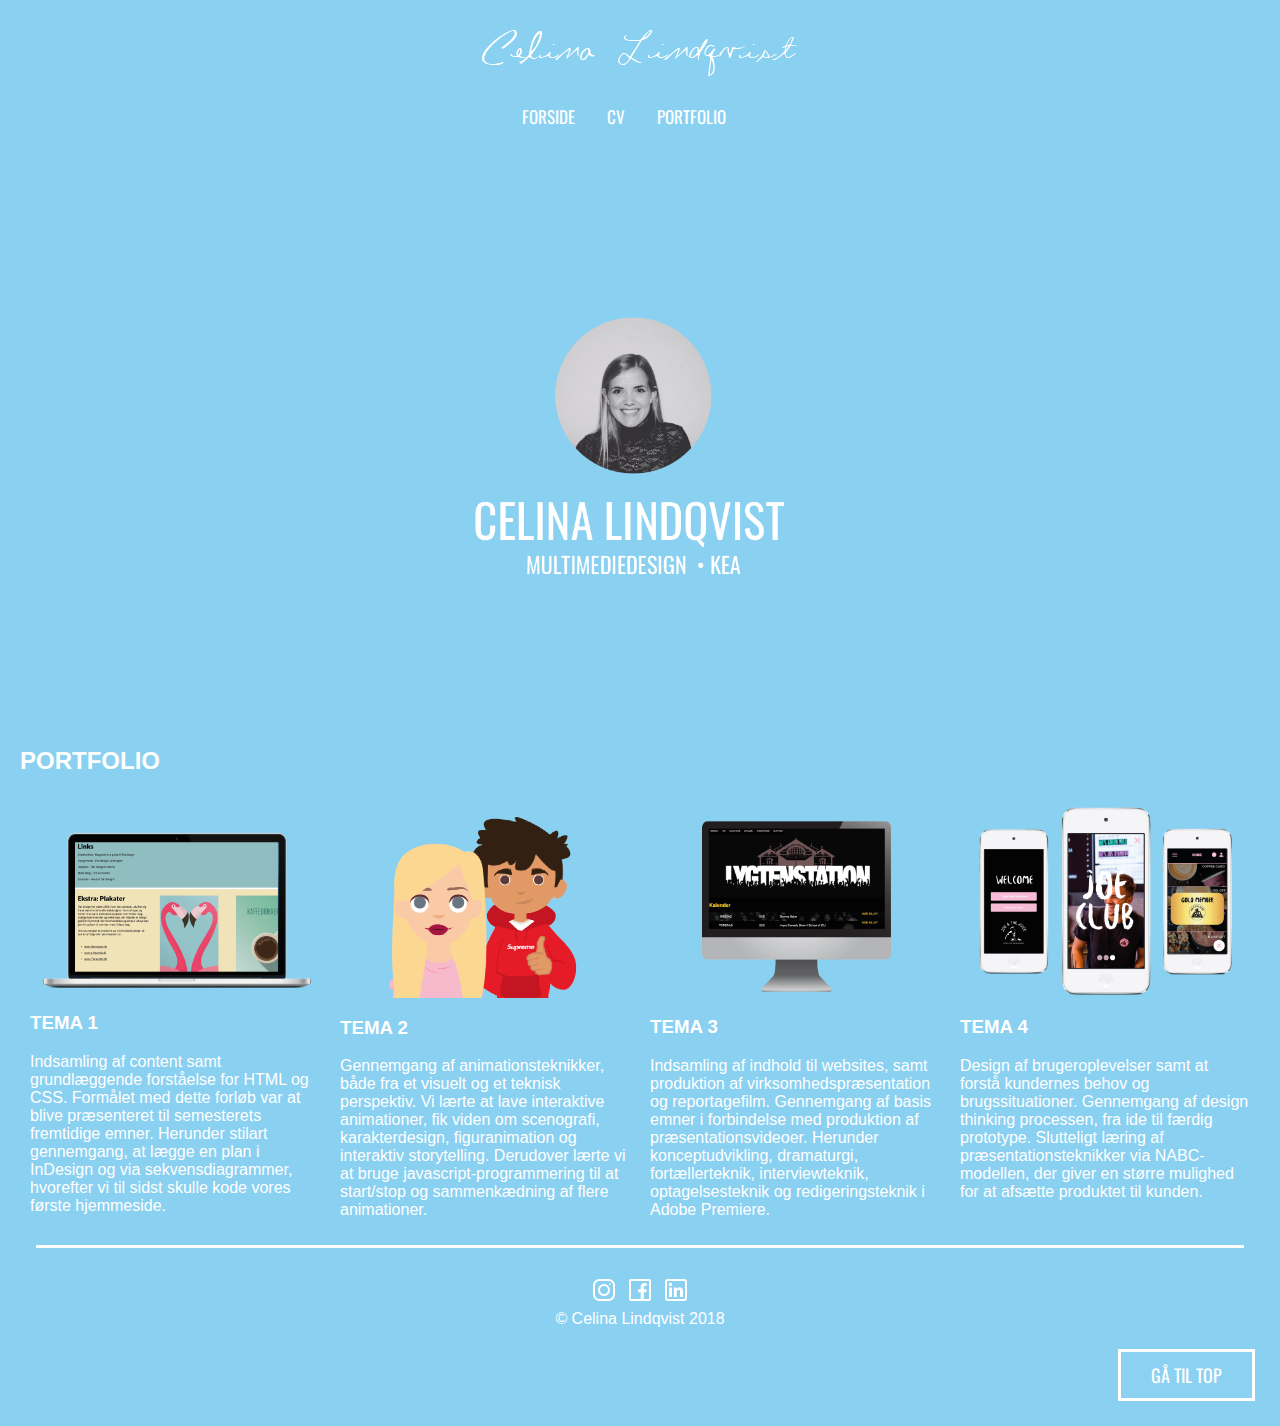
<file: index.html>
<!DOCTYPE html>
<html lang="da">

<head>
    <meta charset="utf-8">
    <meta name="viewport" content="width=device-width, initial-scale=1.0">
    <title>Portfolio</title>
    <link rel="stylesheet" href="style.css">
    <link href="https://fonts.googleapis.com/css?family=Oswald|Roboto" rel="stylesheet">
    <link rel="shortcut icon" href="/favicon.ico" type="image/x-icon">
    <link rel="icon" href="/favicon.ico" type="image/x-icon">

</head>


<body>
    <header>
        <section id="top"><img src="images/logo.png" alt="logo"></section>


        <div class="menubutton">
            <div class="bar bar1"></div>
            <div class="bar bar2"></div>
            <div class="bar bar3"></div>
        </div>
        <nav class="hidden">

            <ul>
                <li><a href="index.html">Forside</a></li>
                <li><a href="cv.html">CV</a></li>
                <li class="dropdown"><a href="#">Portfolio</a>
                    <ul class="dropdown-content">
                        <li><a href="tema1.html">HTML</a></li>
                        <li><a href="tema2.html">Animation</a></li>
                        <li><a href="tema3.html">Basic Content</a></li>
                        <li><a href="tema4.html">UX </a></li>
                    </ul>
                </li>
            </ul>
        </nav>
    </header>

    <br>

    <section id="splash">

        <div class="content">
            <img alt="link" src="images/splashfinal1.png">
        </div>
    </section>

    <h2>PORTFOLIO</h2>
    <div class="row">
        <div class="column">
            <div class="content">
                <div class="container"><a href="tema1.html">
                    <img alt="link" src="images/ban4.png" class="image" ><div class="overlay">
            <div class="text">HTML</div>
        </div></a></div>
                <h3>TEMA 1</h3>
                <p>Indsamling af content samt grundlæggende forståelse for HTML og CSS. Formålet med dette forløb var at blive præsenteret til semesterets fremtidige emner. Herunder stilart gennemgang, at lægge en plan i InDesign og via sekvensdiagrammer, hvorefter vi til sidst skulle kode vores første hjemmeside. </p>
            </div>
        </div>
        <div class="column">
            <div class="content">
                <div class="container"><a href="tema2.html">
                    <img alt="link" src="images/idbanner.png" class="image" ><div class="overlay">
            <div class="text">ANIMATION</div>
        </div></a></div>
                <h3>TEMA 2</h3>
                <p>Gennemgang af animationsteknikker, både fra et visuelt og et teknisk perspektiv. Vi lærte at lave interaktive animationer, fik viden om scenografi, karakterdesign, figuranimation og interaktiv storytelling. Derudover lærte vi at bruge javascript-programmering til at start/stop og sammenkædning af flere animationer.</p>
            </div>
        </div>
        <div class="column">
            <div class="content">
                <div class="container"><a href="tema3.html">
                    <img alt="link" src="images/lygten%20kopi%202.png" class="image" ><div class="overlay">
            <div class="text">BASIC CONTENT</div>
        </div></a></div>
                <h3>TEMA 3</h3>
                <p>Indsamling af indhold til websites, samt produktion af virksomhedspræsentation og reportagefilm. Gennemgang af basis emner i forbindelse med produktion af præsentationsvideoer. Herunder konceptudvikling, dramaturgi, fortællerteknik, interviewteknik, optagelsesteknik og redigeringsteknik i Adobe Premiere.</p>
            </div>
        </div>
        <div class="column">
            <div class="content">
                <div class="container"><a href="tema4.html">
                    <img alt="link" src="images/m%C3%A5ske2.png" class="image" ><div class="overlay">
            <div class="text">UX</div>
        </div></a></div>
                <h3>TEMA 4</h3>
                <p>Design af brugeroplevelser samt at forstå kundernes behov og brugssituationer. Gennemgang af design thinking processen, fra ide til færdig prototype. Slutteligt læring af præsentationsteknikker via NABC-modellen, der giver en større mulighed for at afsætte produktet til kunden. </p>
            </div>
        </div>
    </div>


    <footer>
        <br />
        <hr /><br /> <a href="https://www.instagram.com/celinalindqvist/">
<img alt="link" src="images/insta.png"></a> <a href="https://www.facebook.com/celina.lindqvist">
<img alt="link" src="images/nyface.png"></a><a href="https://www.linkedin.com/in/celina-lindqvist-52a777138/">
<img alt="link" src="images/linnk.png"></a>
        <br>© Celina Lindqvist 2018

    </footer>
    <section id="knappen">
        <a href="#top" class="button1">GÅ TIL TOP</a>


    </section>
    <script src="https://code.jquery.com/jquery-3.3.1.js"></script>
    <script src="js.js"></script>
</body>

</html>
</file>
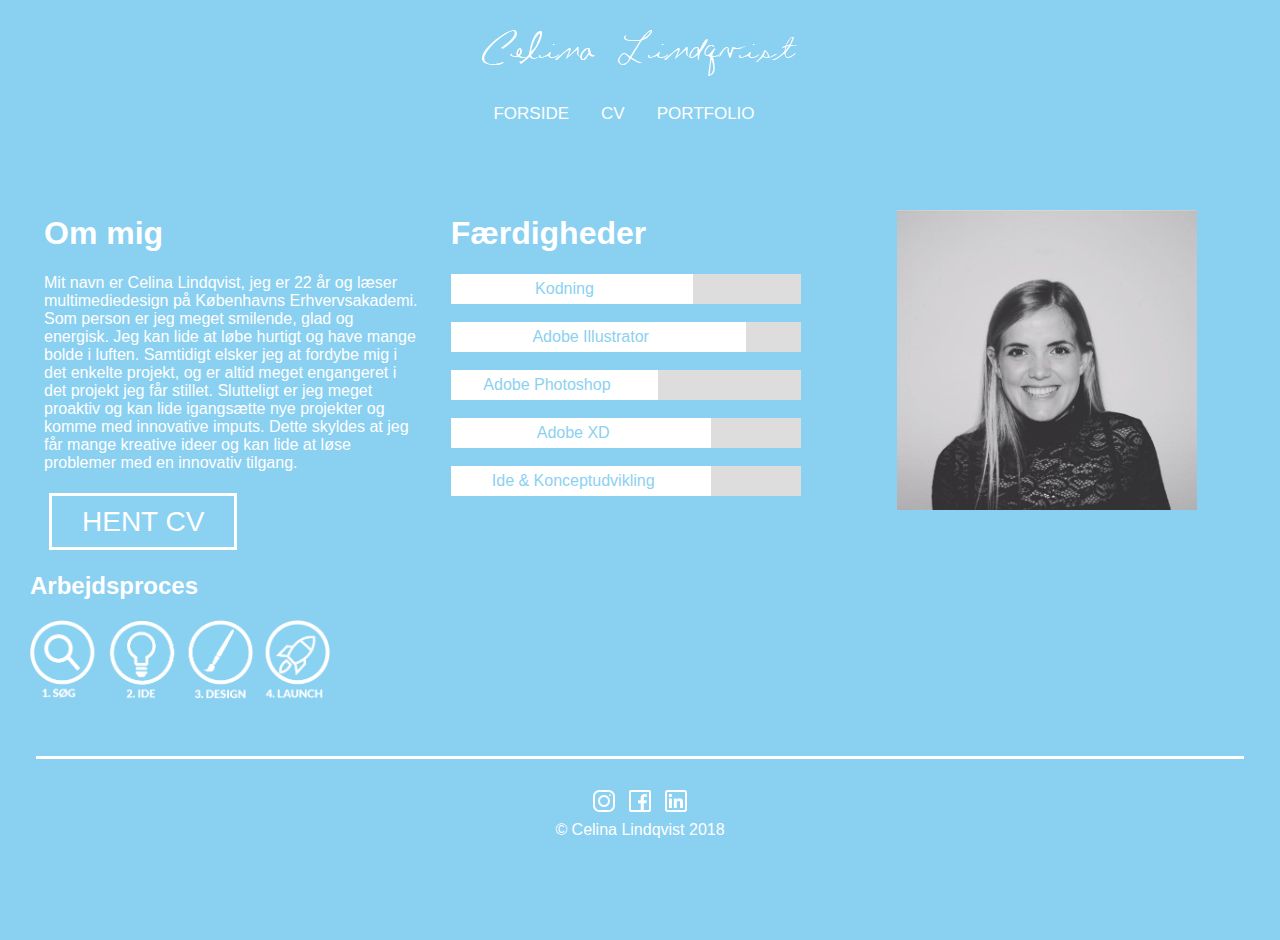
<file: cv.html>
<!DOCTYPE html>
<html lang="da">

<head>
    <meta charset="utf-8">
    <meta name="viewport" content="width=device-width, initial-scale=1.0">
    <title>Portfolio</title>
    <link rel="stylesheet" href="style.css">
    <link href="https://fonts.googleapis.com/css?family=Roboto|Ubuntu" rel="stylesheet">
</head>


<body>
    <header>
        <section id="top"><img src="images/logo.png" alt="logo"></section>


        <div class="menubutton">
            <div class="bar bar1"></div>
            <div class="bar bar2"></div>
            <div class="bar bar3"></div>
        </div>
        <nav class="hidden">

            <ul>
                <li><a href="index.html">Forside</a></li>
                <li><a href="cv.html">CV</a></li>
                <li class="dropdown"><a href="#">Portfolio</a>
                    <ul class="dropdown-content">
                        <li><a href="tema1.html">HTML</a></li>
                        <li><a href="tema2.html">Animation</a></li>
                        <li><a href="tema3.html">Basic Content</a></li>
                        <li><a href="tema4.html">UX </a></li>
                    </ul>
                </li>
            </ul>
        </nav>
    </header>

    <BR>
    <section id="om">
        <div class="sectionwrapper">
            <div class="column">
                <h1>Om mig </h1>
                <p>Mit navn er Celina Lindqvist, jeg er 22 år og læser multimediedesign på Københavns Erhvervsakademi. Som person er jeg meget smilende, glad og energisk. Jeg kan lide at løbe hurtigt og have mange bolde i luften. Samtidigt elsker jeg at fordybe mig i det enkelte projekt, og er altid meget engangeret i det projekt jeg får stillet. Slutteligt er jeg meget proaktiv og kan lide igangsætte nye projekter og komme med innovative imputs. Dette skyldes at jeg får mange kreative ideer og kan lide at løse problemer med en innovativ tilgang. </p>

                <br>


                <a href="images/CV.pdf" class="button">HENT CV</a>

            </div>
            <div class="column">
                <h1>Færdigheder</h1>

                <div class="containerskills">
                    <div class="skills kode">Kodning</div>
                </div>

                <br>

                <div class="containerskills">
                    <div class="skills illu">Adobe Illustrator</div>
                </div>

                <br>

                <div class="containerskills">
                    <div class="skills photo">Adobe Photoshop</div>
                </div>

                <br>

                <div class="containerskills">
                    <div class="skills xd">Adobe XD</div>
                </div>

                <br>

                <div class="containerskills">
                    <div class="skills ide">Ide & Konceptudvikling</div>
                </div>
            </div>


            <!-- Billede over færdigheder               <img src="images/kom.png" width="420" alt="graf">-->


            <div class="column">
                <figure><img src="images/mig.jpg" alt="mig "> <br>
                </figure>
            </div>


        </div>


        <h2>Arbejdsproces</h2>
        <img src="images/procesdone.png" alt="proces">
    </section>

    <footer>
        <br />
        <hr /><br /> <a href="https://www.instagram.com/celinalindqvist/">
<img alt="link" src="images/insta.png"></a> <a href="https://www.facebook.com/celina.lindqvist">
<img alt="link" src="images/nyface.png"></a><a href="https://www.linkedin.com/in/celina-lindqvist-52a777138/">
<img alt="link" src="images/linnk.png"></a>
        <br>© Celina Lindqvist 2018
        <script src="https://code.jquery.com/jquery-3.3.1.js"></script>
        <script src="js.js"></script>

    </footer>
</body>

</html>
</file>
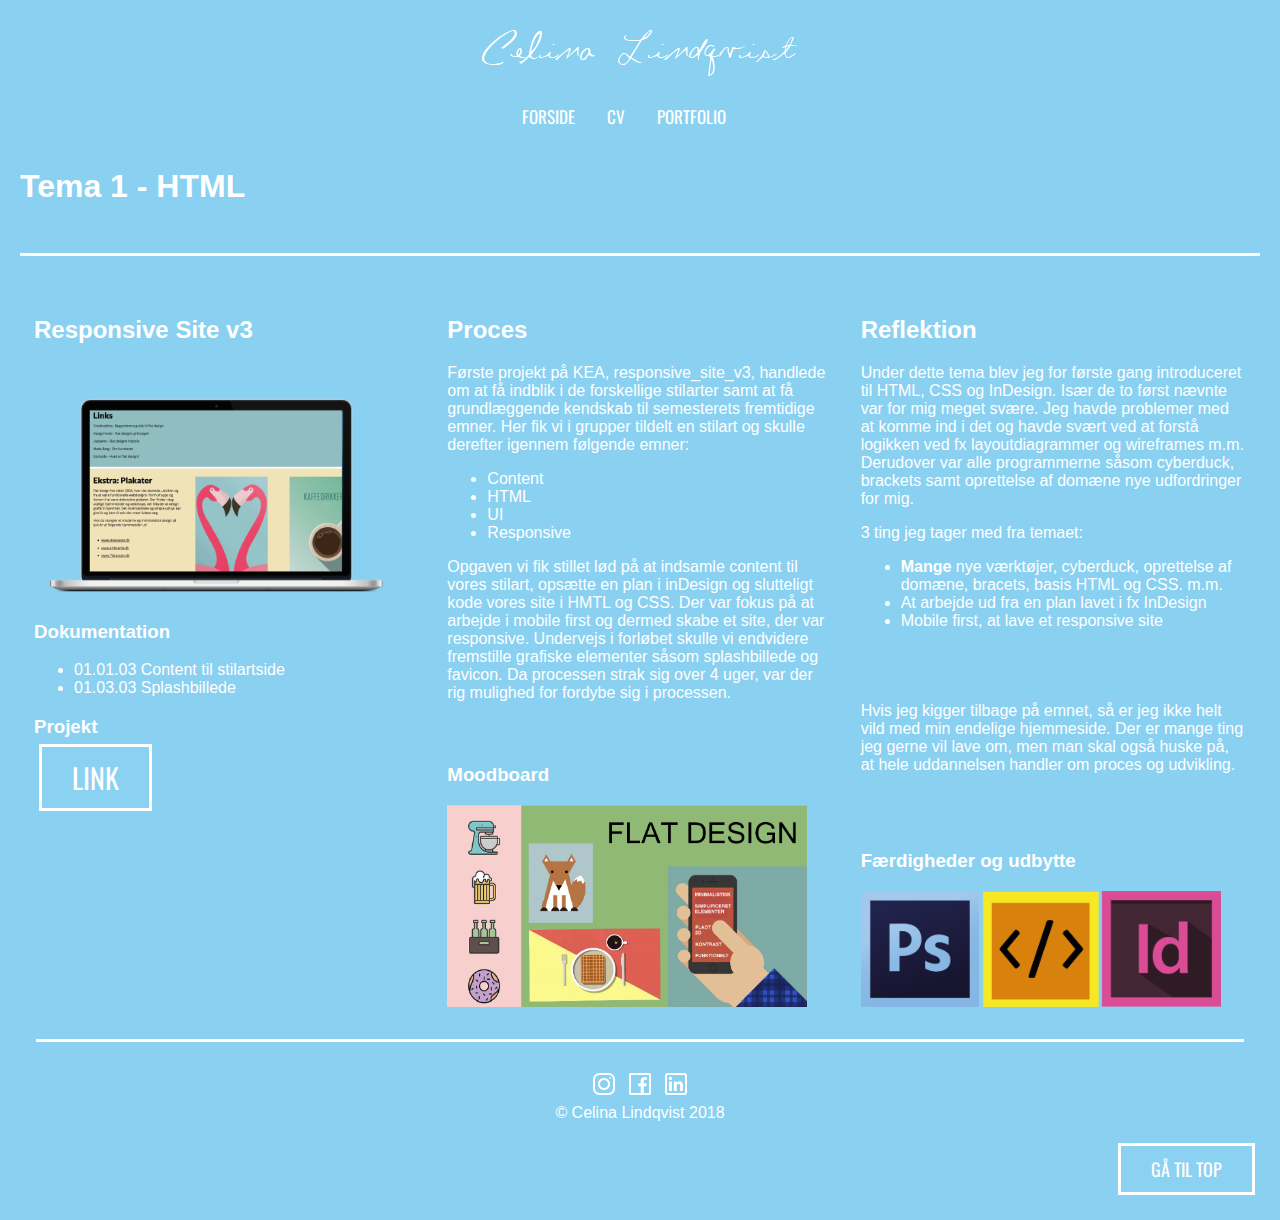
<file: tema1.html>
<!DOCTYPE html>
<html lang="da">

<head>
    <meta charset="utf-8">
    <meta name="viewport" content="width=device-width, initial-scale=1.0">
    <title>Portfolio</title>
    <link rel="stylesheet" href="style.css">
    <link href="https://fonts.googleapis.com/css?family=Oswald|Roboto" rel="stylesheet">
    <link rel="shortcut icon" href="/favicon.ico" type="image/x-icon">
    <link rel="icon" href="/favicon.ico" type="image/x-icon">
</head>


<body>
    <header>
        <section id="top"><img src="images/logo.png" alt="logo"></section>


        <div class="menubutton">
            <div class="bar bar1"></div>
            <div class="bar bar2"></div>
            <div class="bar bar3"></div>
        </div>
        <nav class="hidden">

            <ul>
                <li><a href="index.html">Forside</a></li>
                <li><a href="cv.html">CV</a></li>
                <li class="dropdown"><a href="#">Portfolio</a>
                    <ul class="dropdown-content">
                        <li><a href="tema1.html">HTML</a></li>
                        <li><a href="tema2.html">Animation</a></li>
                        <li><a href="tema3.html">Basic Content</a></li>
                        <li><a href="tema4.html">UX </a></li>
                    </ul>
                </li>
            </ul>
        </nav>
    </header>


    <section id="eksempler">
        <h1>Tema 1 - HTML</h1>
        <br />
        <hr /><br />

        <div class="sectionwrapper">
            <div class="column">
                <div class="column_content">

                    <div class="top">
                        <h2> Responsive Site v3</h2>
                        <img src="images/ban4.png" alt="computer med billede">


                        <h3>Dokumentation</h3>
                        <ul>
                            <li><a href="images/contentstilart_Celinalindqvist%202.pdf">01.01.03 Content til stilartside</a></li>
                            <li><a href="images/celina_splashbillede%202.pdf">01.03.03 Splashbillede</a></li>

                        </ul>

                        <h3>Projekt</h3>

                        <a href="http://celinalindqvist.dk/kea/01-web/04-responsive/01_04_04_responsive_v3/" class="button">LINK</a>


                    </div>

                </div>
            </div>
            <div class="column">
                <div class="column_content">
                    <div class="top">

                        <h2> Proces </h2>
                        <p>Første projekt på KEA, responsive_site_v3, handlede om at få indblik i de forskellige stilarter samt at få grundlæggende kendskab til semesterets fremtidige emner. Her fik vi i grupper tildelt en stilart og skulle derefter igennem følgende emner: </p>

                        <ul>
                            <li>Content</li>
                            <li>HTML</li>
                            <li>UI</li>
                            <li>Responsive</li>
                        </ul>

                        <p>Opgaven vi fik stillet lød på at indsamle content til vores stilart, opsætte en plan i inDesign og slutteligt kode vores site i HMTL og CSS. Der var fokus på at arbejde i mobile first og dermed skabe et site, der var responsive. Undervejs i forløbet skulle vi endvidere fremstille grafiske elementer såsom splashbillede og favicon. Da processen strak sig over 4 uger, var der rig mulighed for fordybe sig i processen.</p>


                    </div>

                    <div class="bottom">
                        <h3>Moodboard</h3>
                        <img src="images/moodboard1.png" alt="moodboard">

                    </div>
                </div>
            </div>



            <div class="column">
                <div class="column_content">
                    <div class="top">

                        <h2> Reflektion</h2>

                        <p> Under dette tema blev jeg for første gang introduceret til HTML, CSS og InDesign. Især de to først nævnte var for mig meget svære. Jeg havde problemer med at komme ind i det og havde svært ved at forstå logikken ved fx layoutdiagrammer og wireframes m.m. Derudover var alle programmerne såsom cyberduck, brackets samt oprettelse af domæne nye udfordringer for mig. </p>

                        <p>3 ting jeg tager med fra temaet:</p>
                        <ul>
                            <li><b>Mange</b> nye værktøjer, cyberduck, oprettelse af domæne, bracets, basis HTML og CSS. m.m.</li>
                            <li>At arbejde ud fra en plan lavet i fx InDesign</li>
                            <li>Mobile first, at lave et responsive site</li>
                        </ul>
                    </div>

                    <p>Hvis jeg kigger tilbage på emnet, så er jeg ikke helt vild med min endelige hjemmeside. Der er mange ting jeg gerne vil lave om, men man skal også huske på, at hele uddannelsen handler om proces og udvikling.</p>

                    <div class="bottom">
                        <h3>Færdigheder og udbytte</h3>
                        <img src="images/tema1f%C3%A6rdighed.png" alt="færdigheder">


                    </div>
                </div>
            </div>
        </div>

    </section>


    <footer>
        <br />
        <hr /><br /> <a href="https://www.instagram.com/celinalindqvist/">
<img alt="link" src="images/insta.png"></a> <a href="https://www.facebook.com/celina.lindqvist">
<img alt="link" src="images/nyface.png"></a><a href="https://www.linkedin.com/in/celina-lindqvist-52a777138/">
<img alt="link" src="images/linnk.png"></a>
        <br>© Celina Lindqvist 2018

    </footer>
    <section id="knappen">
        <a href="#top" class="button1">GÅ TIL TOP</a>


    </section>
    <script src="https://code.jquery.com/jquery-3.3.1.js"></script>
    <script src="js.js"></script>
</body>

</html>
</file>
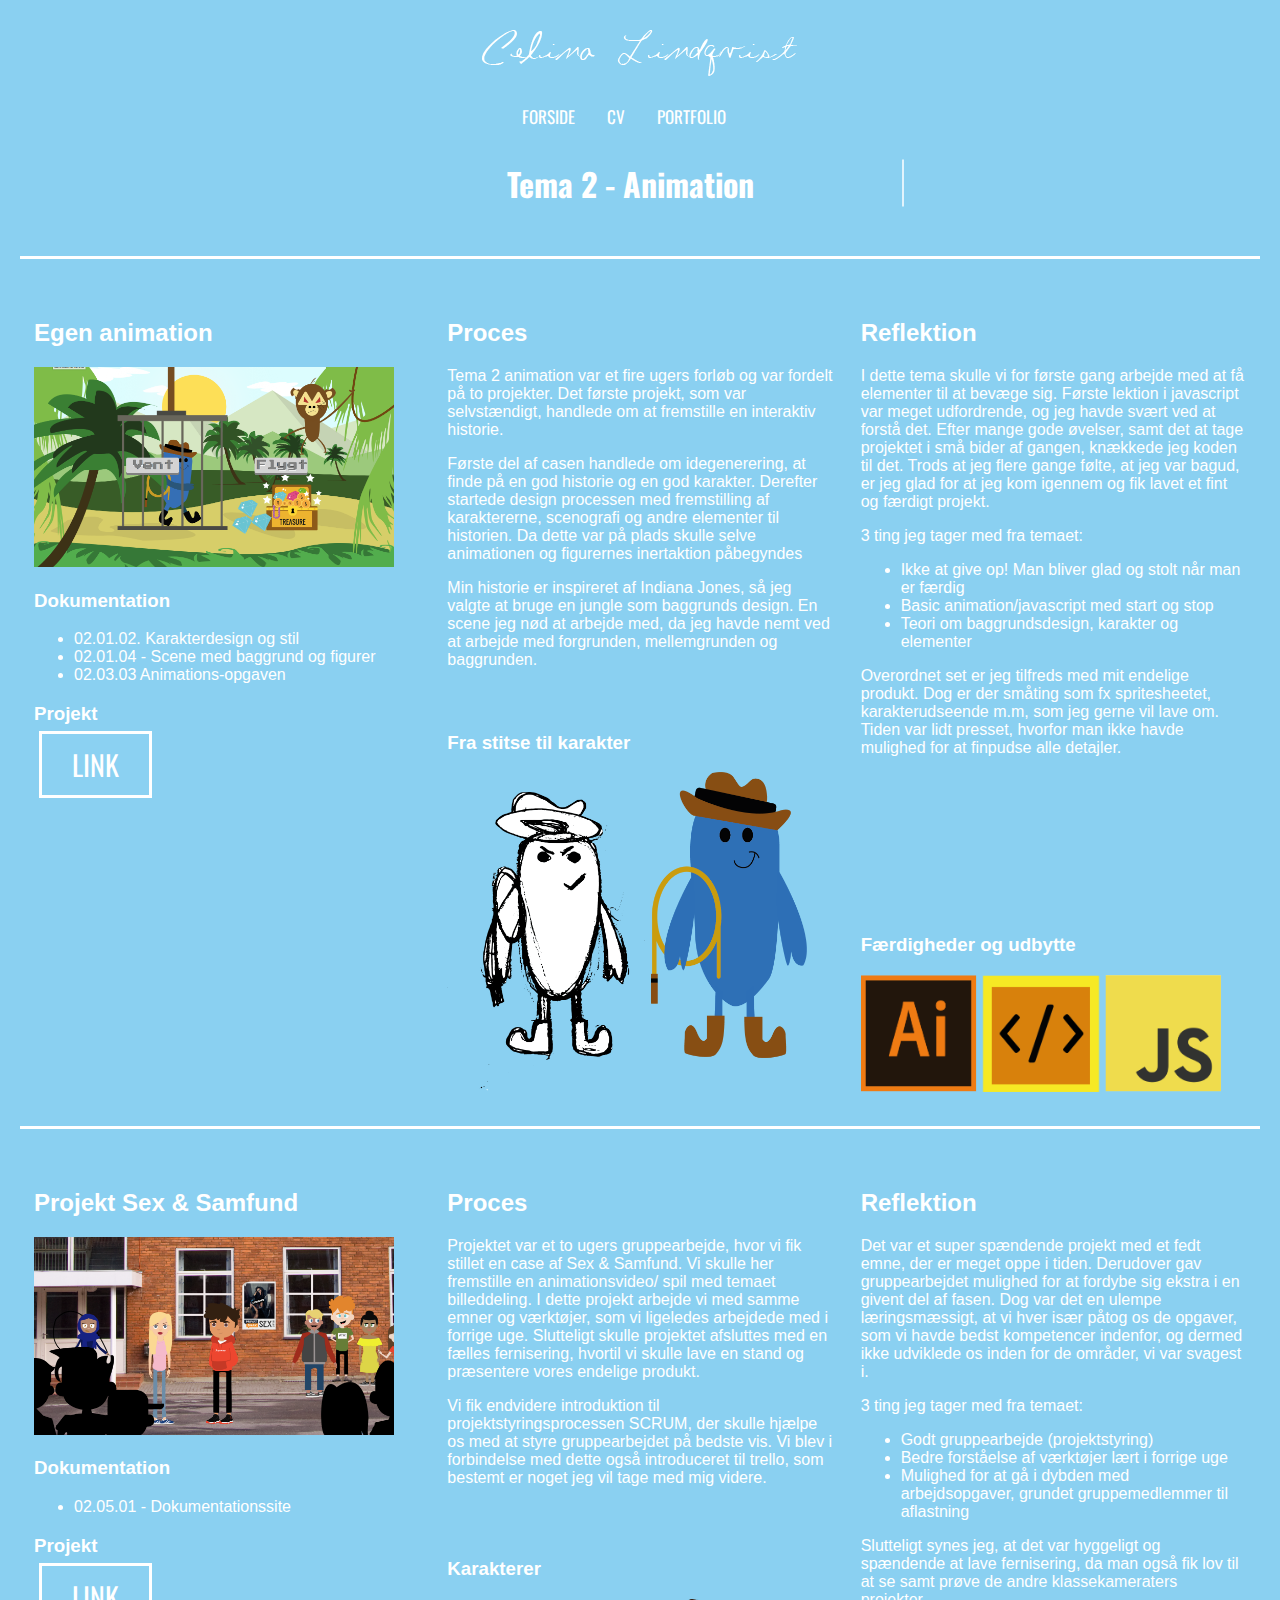
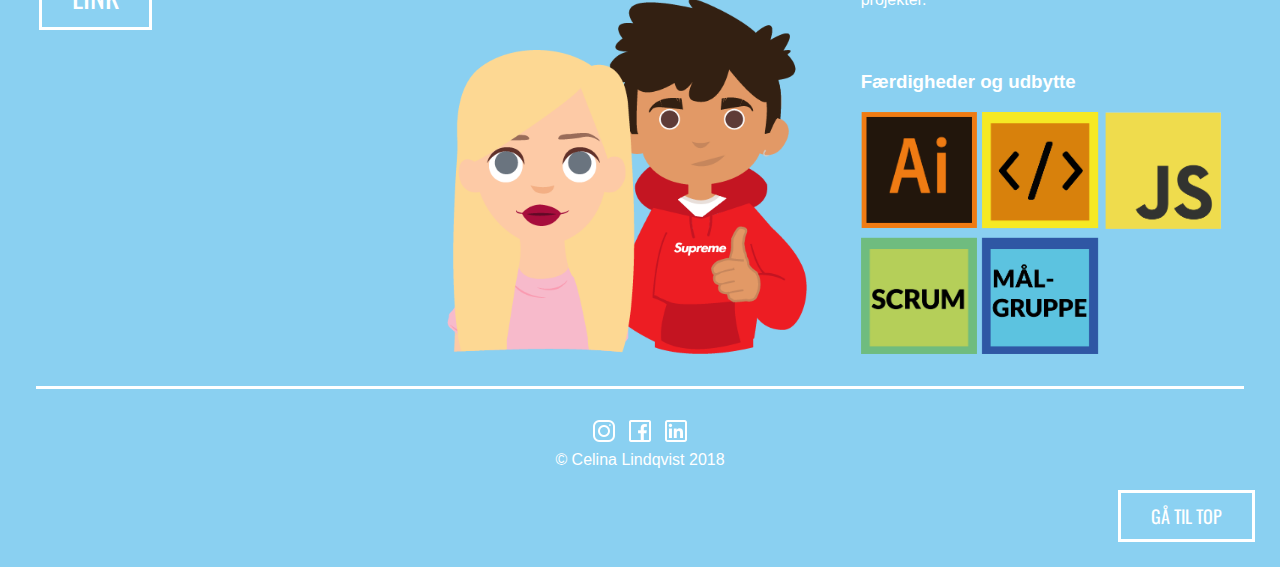
<file: tema2.html>
<!DOCTYPE html>
<html lang="da">

<head>
    <meta charset="utf-8">
    <meta name="viewport" content="width=device-width, initial-scale=1.0">
    <title>Portfolio</title>
    <link rel="stylesheet" href="style.css">
    <link href="https://fonts.googleapis.com/css?family=Oswald|Roboto" rel="stylesheet">
    <link rel="shortcut icon" href="/favicon.ico" type="image/x-icon">
    <link rel="icon" href="/favicon.ico" type="image/x-icon">
</head>


<body>
    <header>
        <section id="top"><img src="images/logo.png" alt="logo"></section>


        <div class="menubutton">
            <div class="bar bar1"></div>
            <div class="bar bar2"></div>
            <div class="bar bar3"></div>
        </div>
        <nav class="hidden">

            <ul>
                <li><a href="index.html">Forside</a></li>
                <li><a href="cv.html">CV</a></li>
                <li class="dropdown"><a href="#">Portfolio</a>
                    <ul class="dropdown-content">
                        <li><a href="tema1.html">HTML</a></li>
                        <li><a href="tema2.html">Animation</a></li>
                        <li><a href="tema3.html">Basic Content</a></li>
                        <li><a href="tema4.html">UX </a></li>
                    </ul>
                </li>
            </ul>
        </nav>
    </header>

    <BR>
    <BR>

    <section id="eksempler">
        <h1 class="line anim-typewriter">Tema 2 - Animation</h1>
        <br />
        <hr /><br />
        <div class="sectionwrapper">
            <div class="column">
                <div class="column_content">

                    <div class="top">
                        <h2>Egen animation</h2>


                        <img src="images/ani.png" alt="stort billede">


                        <h3>Dokumentation</h3>
                        <ul>
                            <li><a href="images/02.01.02_Karakterdesign_celina%202.pdf">02.01.02. Karakterdesign og stil</a></li>
                            <li><a href="http://celinalindqvist.dk/kea/02-animation/02_01_04linktilscene/index.html">02.01.04 - Scene med baggrund og figurer</a></li>
                            <li><a href="images/02_03_03_Animation_Celinarettet.pdf">02.03.03 Animations-opgaven</a></li>
                        </ul>

                        <h3>Projekt</h3>
                        <a href="http://celinalindqvist.dk/kea/02-animation/projekt/" class="button">LINK</a>


                    </div>

                </div>
            </div>
            <div class="column">
                <div class="column_content">
                    <div class="top">

                        <h2> Proces </h2>
                        <p>Tema 2 animation var et fire ugers forløb og var fordelt på to projekter. Det første projekt, som var selvstændigt, handlede om at fremstille en interaktiv historie. </p>

                        <p>Første del af casen handlede om idegenerering, at finde på en god historie og en god karakter. Derefter startede design processen med fremstilling af karaktererne, scenografi og andre elementer til historien. Da dette var på plads skulle selve animationen og figurernes inertaktion påbegyndes </p>

                        <p>Min historie er inspireret af Indiana Jones, så jeg valgte at bruge en jungle som baggrunds design. En scene jeg nød at arbejde med, da jeg havde nemt ved at arbejde med forgrunden, mellemgrunden og baggrunden. </p>


                    </div>

                    <div class="bottom">
                        <h3>Fra stitse til karakter</h3>
                        <img src="images/hehehe.png" alt="sprite">




                    </div>
                </div>
            </div>



            <div class="column">
                <div class="column_content">
                    <div class="top">

                        <h2> Reflektion</h2>

                        <p> I dette tema skulle vi for første gang arbejde med at få elementer til at bevæge sig. Første lektion i javascript var meget udfordrende, og jeg havde svært ved at forstå det. Efter mange gode øvelser, samt det at tage projektet i små bider af gangen, knækkede jeg koden til det. Trods at jeg flere gange følte, at jeg var bagud, er jeg glad for at jeg kom igennem og fik lavet et fint og færdigt projekt. </p>

                        <p>3 ting jeg tager med fra temaet:</p>
                        <ul>
                            <li>Ikke at give op! Man bliver glad og stolt når man er færdig</li>
                            <li>Basic animation/javascript med start og stop</li>
                            <li>Teori om baggrundsdesign, karakter og elementer</li>
                        </ul>

                        <p>Overordnet set er jeg tilfreds med mit endelige produkt. Dog er der småting som fx spritesheetet, karakterudseende m.m, som jeg gerne vil lave om. Tiden var lidt presset, hvorfor man ikke havde mulighed for at finpudse alle detajler. </p>
                    </div>

                    <div class="bottom">
                        <h3>Færdigheder og udbytte</h3>
                        <img src="images/f%C3%A6rdighed2.png" alt="færdigheder">


                    </div>
                </div>
            </div>
        </div>

    </section>

    <br>

    <br />
    <hr /><br />

    <section id="eksempler_2">
        <div class="sectionwrapper">
            <div class="column">
                <div class="column_content">

                    <div class="top">
                        <h2>Projekt Sex & Samfund</h2>


                        <img src="images/isad.png" alt="stort billede">


                        <h3>Dokumentation</h3>
                        <ul>
                            <li><a href="http://shawnamercano.dk/kea/02-animation/02_05_01_Gruppe-4_dokumentationssite/index.html">02.05.01 - Dokumentationssite
 </a></li>

                        </ul>



                        <h3>Projekt</h3>
                        <a href="http://shawnamercano.dk/kea/02-animation/animation_projekt_final/index.html" class="button">LINK</a>


                    </div>

                </div>
            </div>
            <div class="column">
                <div class="column_content">
                    <div class="top">

                        <h2> Proces </h2>
                        <p>Projektet var et to ugers gruppearbejde, hvor vi fik stillet en case af Sex & Samfund. Vi skulle her fremstille en animationsvideo/ spil med temaet billeddeling. I dette projekt arbejde vi med samme emner og værktøjer, som vi ligeledes arbejdede med i forrige uge. Slutteligt skulle projektet afsluttes med en fælles fernisering, hvortil vi skulle lave en stand og præsentere vores endelige produkt. </p>

                        <p>Vi fik endvidere introduktion til projektstyringsprocessen SCRUM, der skulle hjælpe os med at styre gruppearbejdet på bedste vis. Vi blev i forbindelse med dette også introduceret til trello, som bestemt er noget jeg vil tage med mig videre.</p>




                    </div>

                    <div class="bottom">
                        <h3>Karakterer</h3>
                        <img src="images/mennesker.png" alt="mennesker">
                    </div>
                </div>
            </div>



            <div class="column">
                <div class="column_content">
                    <div class="top">

                        <h2> Reflektion</h2>

                        <p> Det var et super spændende projekt med et fedt emne, der er meget oppe i tiden. Derudover gav gruppearbejdet mulighed for at fordybe sig ekstra i en givent del af fasen. Dog var det en ulempe læringsmæssigt, at vi hver især påtog os de opgaver, som vi havde bedst kompetencer indenfor, og dermed ikke udviklede os inden for de områder, vi var svagest i. </p>

                        <p>3 ting jeg tager med fra temaet:</p>
                        <ul>
                            <li>Godt gruppearbejde (projektstyring)</li>
                            <li>Bedre forståelse af værktøjer lært i forrige uge</li>
                            <li>Mulighed for at gå i dybden med arbejdsopgaver, grundet gruppemedlemmer til aflastning</li>
                        </ul>

                        <p>Slutteligt synes jeg, at det var hyggeligt og spændende at lave fernisering, da man også fik lov til at se samt prøve de andre klassekameraters projekter.</p>
                    </div>

                    <div class="bottom">
                        <h3>Færdigheder og udbytte</h3>
                        <img src="images/uu.png" alt="færdigheder">


                    </div>
                </div>
            </div>
        </div>

    </section>


    <footer>
        <br />
        <hr /><br /> <a href="https://www.instagram.com/celinalindqvist/">
<img alt="link" src="images/insta.png"></a> <a href="https://www.facebook.com/celina.lindqvist">
<img alt="link" src="images/nyface.png"></a><a href="https://www.linkedin.com/in/celina-lindqvist-52a777138/">
<img alt="link" src="images/linnk.png"></a>
        <br>© Celina Lindqvist 2018

    </footer>
    <section id="knappen">
        <a href="#top" class="button1">GÅ TIL TOP</a>


    </section>
    <script src="https://code.jquery.com/jquery-3.3.1.js"></script>
    <script src="js.js"></script>
</body>

</html>
</file>
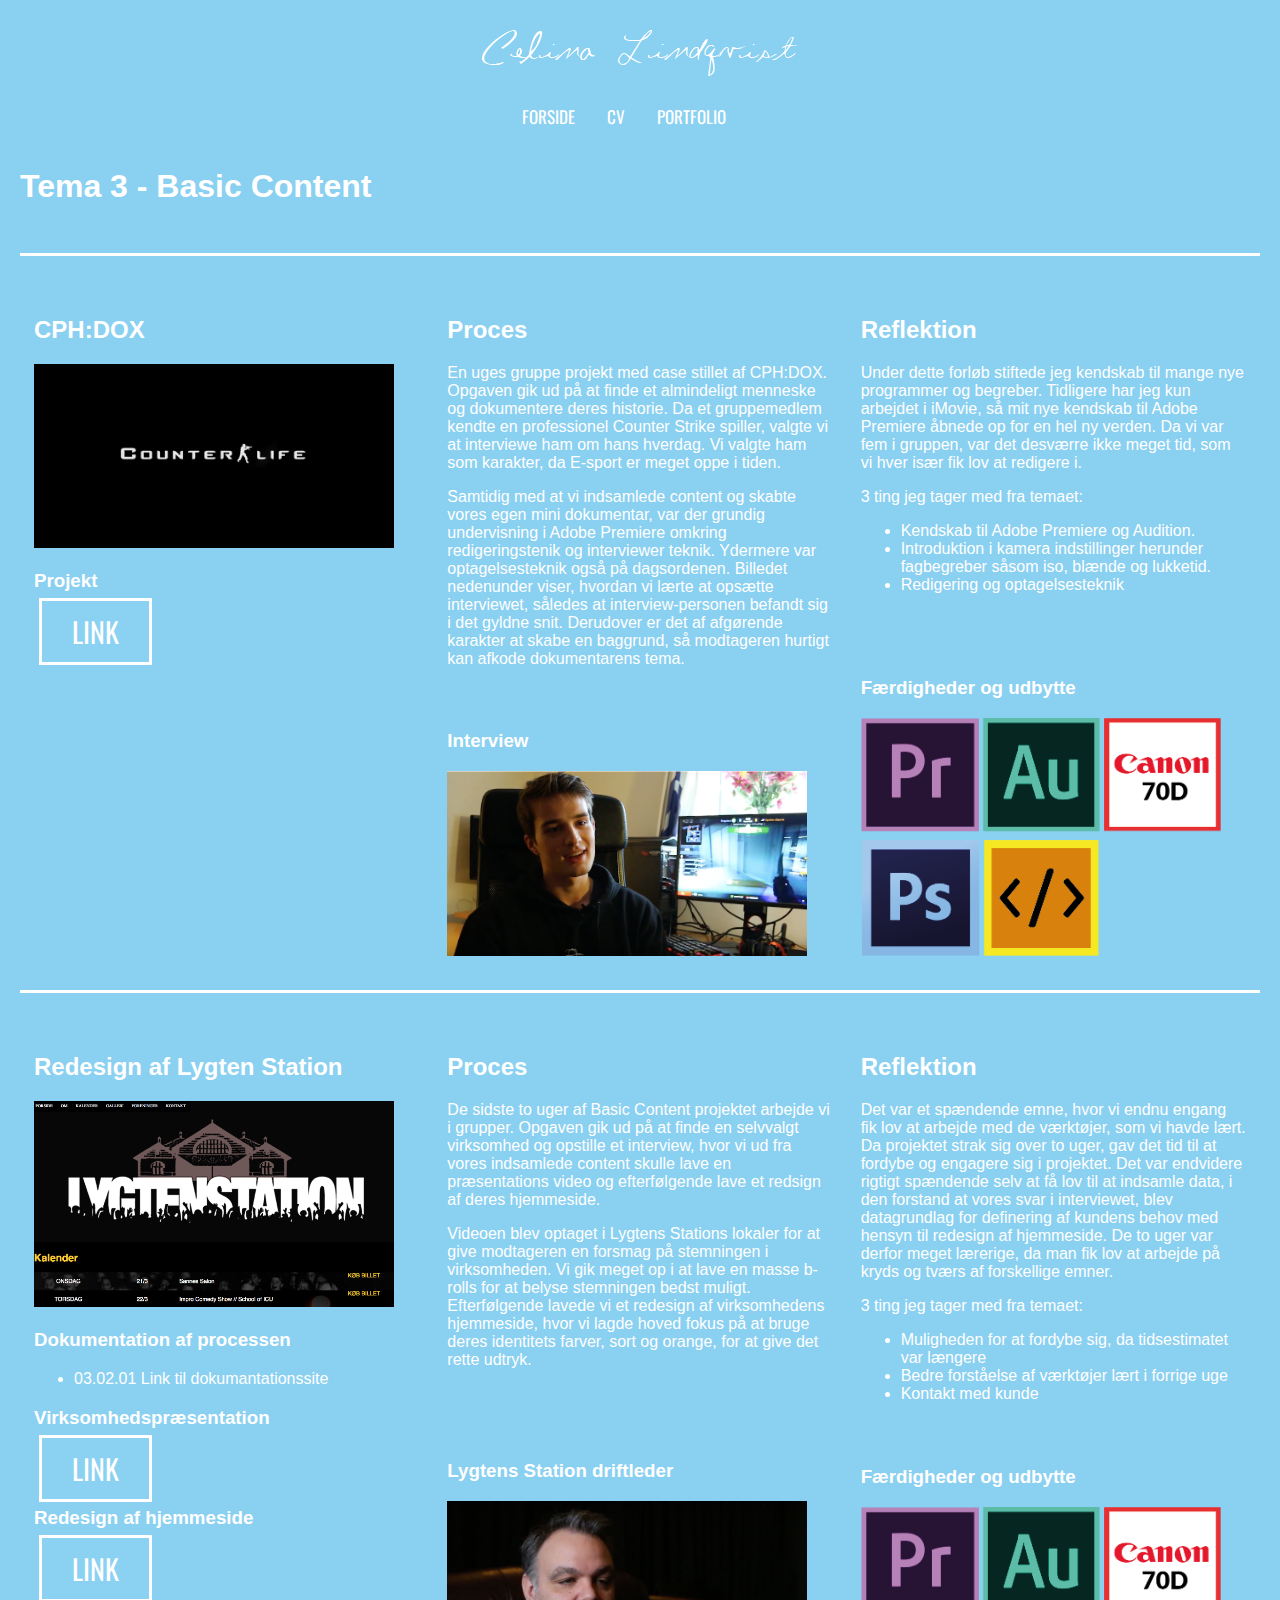
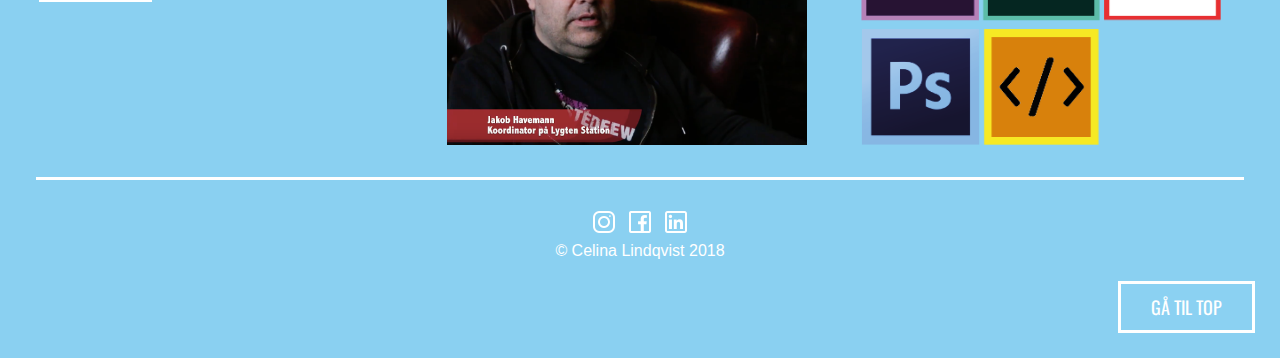
<file: tema3.html>
<!DOCTYPE html>
<html lang="da">

<head>
    <meta charset="utf-8">
    <meta name="viewport" content="width=device-width, initial-scale=1.0">
    <title>Portfolio</title>
    <link rel="stylesheet" href="style.css">
    <link href="https://fonts.googleapis.com/css?family=Oswald|Roboto" rel="stylesheet">
    <link rel="shortcut icon" href="/favicon.ico" type="image/x-icon">
    <link rel="icon" href="/favicon.ico" type="image/x-icon">
</head>


<body>
    <header>
        <section id="top"><img src="images/logo.png" alt="logo"></section>


        <div class="menubutton">
            <div class="bar bar1"></div>
            <div class="bar bar2"></div>
            <div class="bar bar3"></div>
        </div>
        <nav class="hidden">

            <ul>
                <li><a href="index.html">Forside</a></li>
                <li><a href="cv.html">CV</a></li>
                <li class="dropdown"><a href="#">Portfolio</a>
                    <ul class="dropdown-content">
                        <li><a href="tema1.html">HTML</a></li>
                        <li><a href="tema2.html">Animation</a></li>
                        <li><a href="tema3.html">Basic Content</a></li>
                        <li><a href="tema4.html">UX </a></li>
                    </ul>
                </li>
            </ul>
        </nav>
    </header>


    <section id="eksempler">
        <h1>Tema 3 - Basic Content</h1>
        <br />
        <hr /><br />
        <div class="sectionwrapper">
            <div class="column">
                <div class="column_content">

                    <div class="top">
                        <h2>CPH:DOX</h2>


                        <img src="images/counterlife.png" alt="stort billede">


                        <h3>Projekt</h3>
                        <a href="https://www.youtube.com/watch?list=PLHvG9QDAyDyMINvWebs_SX_PR2DLGOWcV&v=uc0a7CY8yhE&app=desktop" class="button">LINK</a>


                    </div>

                </div>
            </div>
            <div class="column">
                <div class="column_content">
                    <div class="top">

                        <h2> Proces </h2>

                        <p>En uges gruppe projekt med case stillet af CPH:DOX. Opgaven gik ud på at finde et almindeligt menneske og dokumentere deres historie. Da et gruppemedlem kendte en professionel Counter Strike spiller, valgte vi at interviewe ham om hans hverdag. Vi valgte ham som karakter, da E-sport er meget oppe i tiden.</p>

                        <p>Samtidig med at vi indsamlede content og skabte vores egen mini dokumentar, var der grundig undervisning i Adobe Premiere omkring redigeringstenik og interviewer teknik. Ydermere var optagelsesteknik også på dagsordenen. Billedet nedenunder viser, hvordan vi lærte at opsætte interviewet, således at interview-personen befandt sig i det gyldne snit. Derudover er det af afgørende karakter at skabe en baggrund, så modtageren hurtigt kan afkode dokumentarens tema.</p>
                    </div>

                    <div class="bottom">
                        <h3>Interview</h3>
                        <img src="images/nico.png" alt="dreng der spiller computer">

                    </div>
                </div>
            </div>



            <div class="column">
                <div class="column_content">
                    <div class="top">

                        <h2> Reflektion</h2>

                        <p> Under dette forløb stiftede jeg kendskab til mange nye programmer og begreber. Tidligere har jeg kun arbejdet i iMovie, så mit nye kendskab til Adobe Premiere åbnede op for en hel ny verden. Da vi var fem i gruppen, var det desværre ikke meget tid, som vi hver især fik lov at redigere i. </p>

                        <p>3 ting jeg tager med fra temaet:</p>
                        <ul>
                            <li>Kendskab til Adobe Premiere og Audition.</li>
                            <li>Introduktion i kamera indstillinger herunder fagbegreber såsom iso, blænde og lukketid.</li>
                            <li>Redigering og optagelsesteknik</li>
                        </ul>
                    </div>

                    <div class="bottom">
                        <h3>Færdigheder og udbytte</h3>
                        <img src="images/filmf%C3%A6rdigheder.png" alt="færdigheder">


                    </div>
                </div>
            </div>
        </div>

    </section>

    <br>

    <br />
    <hr /><br />

    <section id="eksempler_2">
        <div class="sectionwrapper">
            <div class="column">
                <div class="column_content">

                    <div class="top">
                        <h2>Redesign af Lygten Station</h2>


                        <img src="images/lygten.png" alt="stort billede">


                        <h3>Dokumentation af processen</h3>
                        <ul>
                            <li><a href="http://celinalindqvist.dk/kea/03-content/03-redesign/docs/">03.02.01 Link til dokumantationssite
 </a></li>

                        </ul>


                        <h3>Virksomhedspræsentation</h3>
                        <a href="https://www.youtube.com/watch?v=joprMs4EHFQ&list=PLHvG9QDAyDyM0SeS2PGvUFWz3bfOaYq2r&index=13" class="button">LINK</a>

                        <h3>Redesign af hjemmeside</h3>

                        <a href="http://celinalindqvist.dk/kea/03-content/03-redesign/site/" class="button">LINK</a>


                    </div>

                </div>
            </div>
            <div class="column">
                <div class="column_content">
                    <div class="top">

                        <h2> Proces </h2>

                        <p>De sidste to uger af Basic Content projektet arbejde vi i grupper. Opgaven gik ud på at finde en selvvalgt virksomhed og opstille et interview, hvor vi ud fra vores indsamlede content skulle lave en præsentations video og efterfølgende lave et redsign af deres hjemmeside.</p>

                        <p>Videoen blev optaget i Lygtens Stations lokaler for at give modtageren en forsmag på stemningen i virksomheden. Vi gik meget op i at lave en masse b-rolls for at belyse stemningen bedst muligt. Efterfølgende lavede vi et redesign af virksomhedens hjemmeside, hvor vi lagde hoved fokus på at bruge deres identitets farver, sort og orange, for at give det rette udtryk.
                        </p>


                    </div>

                    <div class="bottom">
                        <h3>Lygtens Station driftleder </h3>
                        <img src="images/lygten%20kopi.png" alt="mennesker">
                    </div>
                </div>
            </div>



            <div class="column">
                <div class="column_content">
                    <div class="top">

                        <h2> Reflektion</h2>

                        <p>Det var et spændende emne, hvor vi endnu engang fik lov at arbejde med de værktøjer, som vi havde lært. Da projektet strak sig over to uger, gav det tid til at fordybe og engagere sig i projektet. Det var endvidere rigtigt spændende selv at få lov til at indsamle data, i den forstand at vores svar i interviewet, blev datagrundlag for definering af kundens behov med hensyn til redesign af hjemmeside. De to uger var derfor meget lærerige, da man fik lov at arbejde på kryds og tværs af forskellige emner. </p>

                        <p>3 ting jeg tager med fra temaet:</p>
                        <ul>
                            <li>Muligheden for at fordybe sig, da tidsestimatet var længere</li>
                            <li>Bedre forståelse af værktøjer lært i forrige uge</li>
                            <li>Kontakt med kunde</li>
                        </ul>
                    </div>

                    <div class="bottom">
                        <h3>Færdigheder og udbytte</h3>
                        <img src="images/filmf%C3%A6rdigheder.png" alt="færdigheder">


                    </div>
                </div>
            </div>
        </div>

    </section>


    <footer>
        <br />
        <hr /><br /> <a href="https://www.instagram.com/celinalindqvist/">
<img alt="link" src="images/insta.png"></a> <a href="https://www.facebook.com/celina.lindqvist">
<img alt="link" src="images/nyface.png"></a><a href="https://www.linkedin.com/in/celina-lindqvist-52a777138/">
<img alt="link" src="images/linnk.png"></a>
        <br>© Celina Lindqvist 2018

    </footer>
    <section id="knappen">
        <a href="#top" class="button1">GÅ TIL TOP</a>


    </section>
    <script src="https://code.jquery.com/jquery-3.3.1.js"></script>
    <script src="js.js"></script>
</body>

</html>
</file>
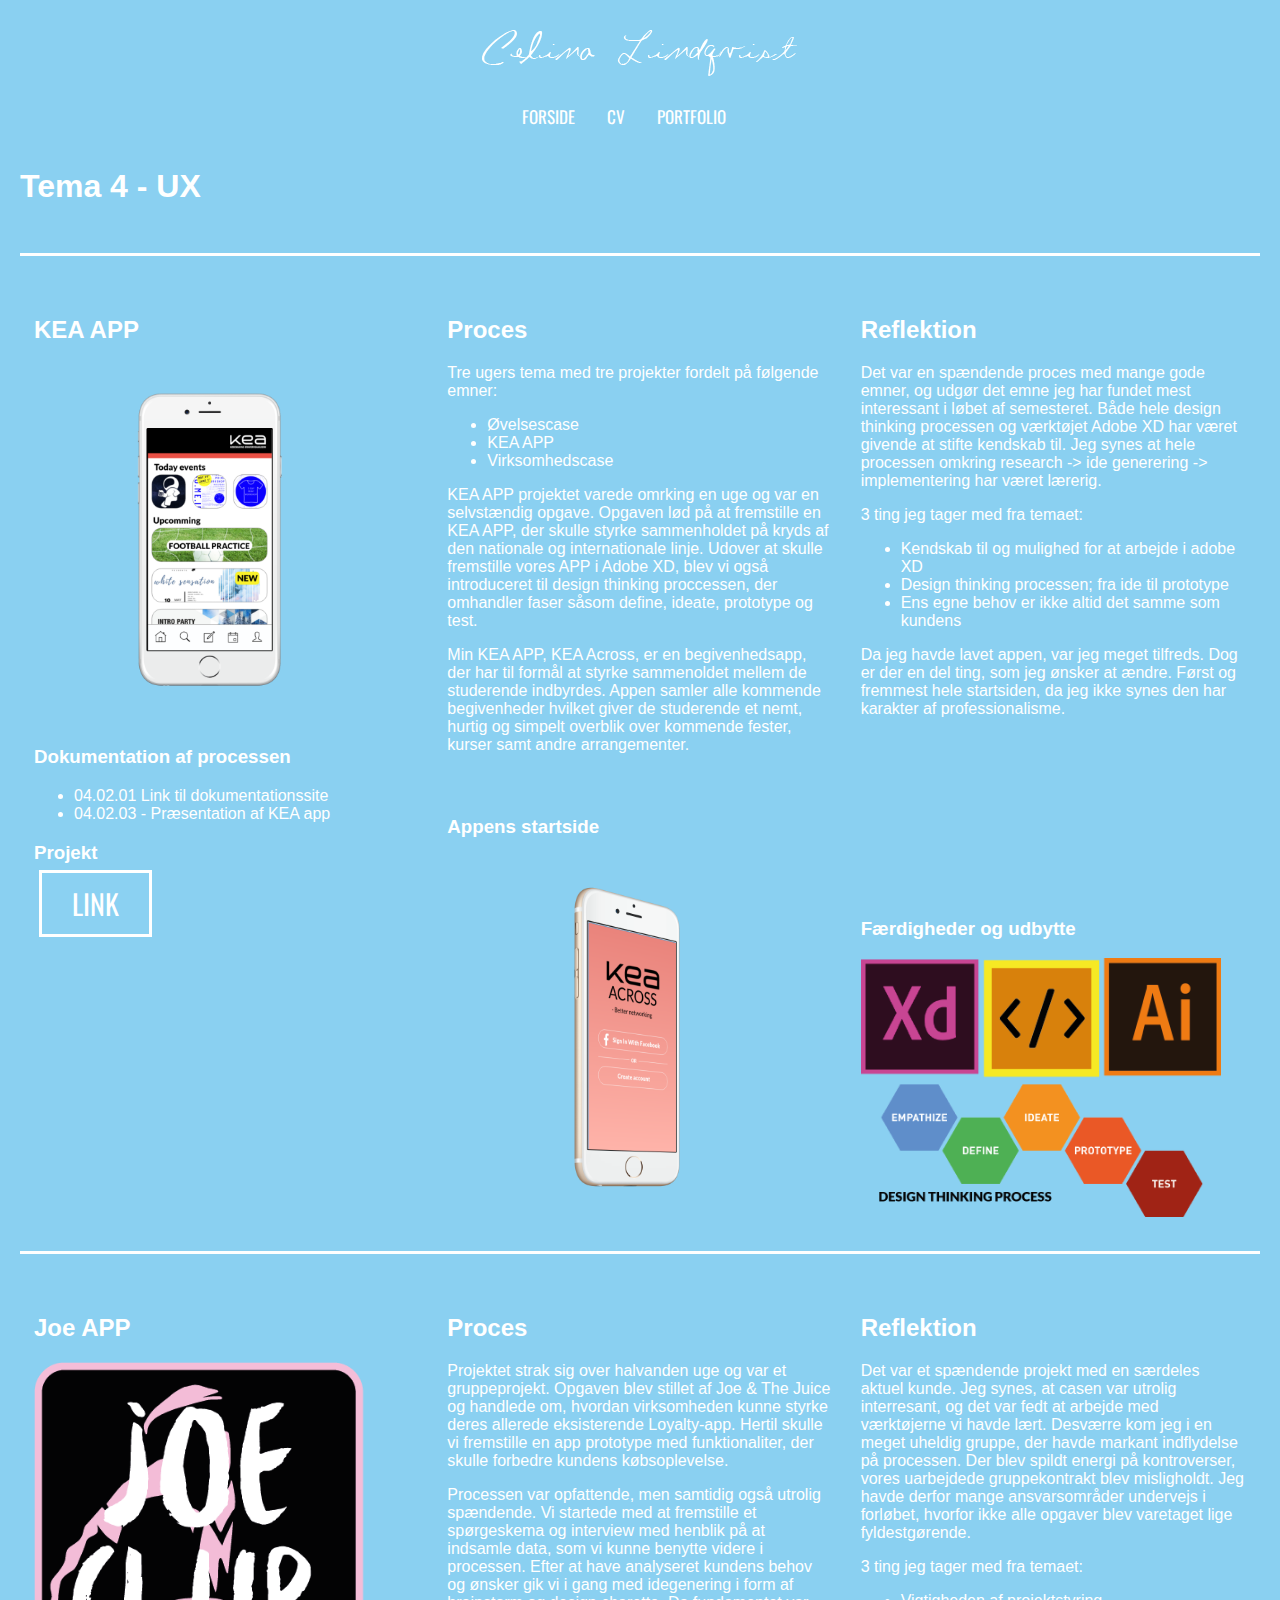
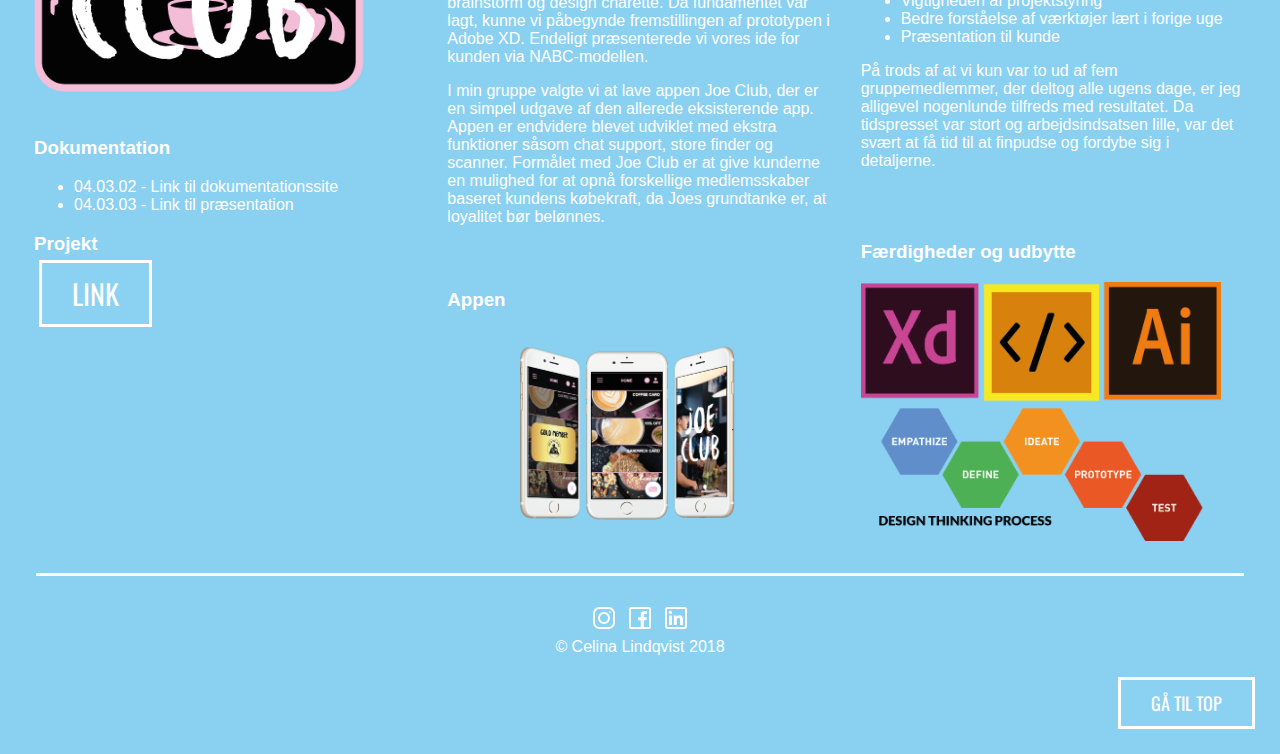
<file: tema4.html>
<!DOCTYPE html>
<html lang="da">

<head>
    <meta charset="utf-8">
    <meta name="viewport" content="width=device-width, initial-scale=1.0">
    <title>Portfolio</title>
    <link rel="stylesheet" href="style.css">
    <link href="https://fonts.googleapis.com/css?family=Oswald|Roboto" rel="stylesheet">
    <link rel="shortcut icon" href="/favicon.ico" type="image/x-icon">
    <link rel="icon" href="/favicon.ico" type="image/x-icon">
</head>


<body>
    <header>
        <section id="top"><img src="images/logo.png" alt="logo"></section>


        <div class="menubutton">
            <div class="bar bar1"></div>
            <div class="bar bar2"></div>
            <div class="bar bar3"></div>
        </div>
        <nav class="hidden">

            <ul>
                <li><a href="index.html">Forside</a></li>
                <li><a href="cv.html">CV</a></li>
                <li class="dropdown"><a href="#">Portfolio</a>
                    <ul class="dropdown-content">
                        <li><a href="tema1.html">HTML</a></li>
                        <li><a href="tema2.html">Animation</a></li>
                        <li><a href="tema3.html">Basic Content</a></li>
                        <li><a href="tema4.html">UX </a></li>
                    </ul>
                </li>
            </ul>
        </nav>
    </header>

    <section id="eksempler">
        <h1>Tema 4 - UX</h1>
        <br />
        <hr /><br />
        <div class="sectionwrapper">
            <div class="column">
                <div class="column_content">

                    <div class="top">
                        <h2>KEA APP</h2>


                        <img src="images/app2.png" alt="stort billede">

                        <h3>Dokumentation af processen</h3>
                        <ul>
                            <li><a href="http://celinalindqvist.dk/kea/04-ux/02-keaapp/keaapp.html">04.02.01 Link til dokumentationssite
 </a></li>
                            <li><a href="images/pr%C3%A6sentation.pdf">04.02.03 - Præsentation af KEA app
 </a></li>

                        </ul>


                        <h3>Projekt</h3>

                        <a href="https://xd.adobe.com/view/99e0ac65-6588-42c4-456b-ed8c8041b2a6-efd1/" class="button">LINK</a>




                    </div>

                </div>
            </div>
            <div class="column">
                <div class="column_content">
                    <div class="top">

                        <h2> Proces </h2>
                        <p>Tre ugers tema med tre projekter fordelt på følgende emner: </p>

                        <ul>
                            <li>Øvelsescase</li>
                            <li>KEA APP</li>
                            <li>Virksomhedscase</li>
                        </ul>


                        <p>KEA APP projektet varede omrking en uge og var en selvstændig opgave. Opgaven lød på at fremstille en KEA APP, der skulle styrke sammenholdet på kryds af den nationale og internationale linje. Udover at skulle fremstille vores APP i Adobe XD, blev vi også introduceret til design thinking proccessen, der omhandler faser såsom define, ideate, prototype og test. </p>

                        <p>Min KEA APP, KEA Across, er en begivenhedsapp, der har til formål at styrke sammenoldet mellem de studerende indbyrdes. Appen samler alle kommende begivenheder hvilket giver de studerende et nemt, hurtig og simpelt overblik over kommende fester, kurser samt andre arrangementer. </p>
                    </div>

                    <div class="bottom">
                        <h3>Appens startside</h3>
                        <img src="images/app2%20kopi.png" alt="mockup af app">

                    </div>
                </div>
            </div>



            <div class="column">
                <div class="column_content">
                    <div class="top">

                        <h2> Reflektion</h2>

                        <p> Det var en spændende proces med mange gode emner, og udgør det emne jeg har fundet mest interessant i løbet af semesteret. Både hele design thinking processen og værktøjet Adobe XD har været givende at stifte kendskab til. Jeg synes at hele processen omkring research -> ide generering -> implementering har været lærerig. </p>

                        <p>3 ting jeg tager med fra temaet:</p>
                        <ul>
                            <li>Kendskab til og mulighed for at arbejde i adobe XD</li>
                            <li>Design thinking processen; fra ide til prototype</li>
                            <li>Ens egne behov er ikke altid det samme som kundens</li>
                        </ul>

                        <p>Da jeg havde lavet appen, var jeg meget tilfreds. Dog er der en del ting, som jeg ønsker at ændre. Først og fremmest hele startsiden, da jeg ikke synes den har karakter af professionalisme. </p>
                    </div>
                    <div class="bottom">
                        <h3>Færdigheder og udbytte</h3>
                        <img src="images/f%C3%A6rdiUX.png" alt="færdigheder">


                    </div>
                </div>
            </div>
        </div>

    </section>

    <br>

    <br />
    <hr /><br />

    <section id="eksempler_2">
        <div class="sectionwrapper">
            <div class="column">
                <div class="column_content">

                    <div class="top">
                        <h2>Joe APP</h2>


                        <img src="images/appiconjoe.png" alt="stort billede">


                        <h3>Dokumentation</h3>
                        <ul>
                            <li><a href="http://celinalindqvist.dk/kea/04-ux/03-virksomhedscase%20/">04.03.02 - Link til dokumentationssite
                            </a></li>
                            <li><a href="https://docs.google.com/presentation/d/1JSngkf79PpI_YVENIGm-4ufulBlcIw2_gYjyHBQ-PKg/edit#slide=id.p1">04.03.03 - Link til præsentation
                            </a></li>

                        </ul>


                        <h3>Projekt</h3>
                        <a href="https://xd.adobe.com/view/523d0397-ca1b-4374-4c5c-87e3bfb98b63-240c/" class="button">LINK</a>



                    </div>

                </div>
            </div>
            <div class="column">
                <div class="column_content">
                    <div class="top">

                        <h2> Proces </h2>

                        <p>Projektet strak sig over halvanden uge og var et gruppeprojekt. Opgaven blev stillet af Joe & The Juice og handlede om, hvordan virksomheden kunne styrke deres allerede eksisterende Loyalty-app. Hertil skulle vi fremstille en app prototype med funktionaliter, der skulle forbedre kundens købsoplevelse. </p>

                        <p>Processen var opfattende, men samtidig også utrolig spændende. Vi startede med at fremstille et spørgeskema og interview med henblik på at indsamle data, som vi kunne benytte videre i processen. Efter at have analyseret kundens behov og ønsker gik vi i gang med idegenering i form af brainstorm og design charette. Da fundamentet var lagt, kunne vi påbegynde fremstillingen af prototypen i Adobe XD. Endeligt præsenterede vi vores ide for kunden via NABC-modellen. </p>

                        <p>I min gruppe valgte vi at lave appen Joe Club, der er en simpel udgave af den allerede eksisterende app. Appen er endvidere blevet udviklet med ekstra funktioner såsom chat support, store finder og scanner. Formålet med Joe Club er at give kunderne en mulighed for at opnå forskellige medlemsskaber baseret kundens købekraft, da Joes grundtanke er, at loyalitet bør belønnes.</p>




                    </div>

                    <div class="bottom">
                        <h3>Appen </h3>
                        <img src="images/joepic.png" alt="app">
                    </div>
                </div>
            </div>



            <div class="column">
                <div class="column_content">
                    <div class="top">

                        <h2> Reflektion</h2>

                        <p>Det var et spændende projekt med en særdeles aktuel kunde. Jeg synes, at casen var utrolig interresant, og det var fedt at arbejde med værktøjerne vi havde lært. Desværre kom jeg i en meget uheldig gruppe, der havde markant indflydelse på processen. Der blev spildt energi på kontroverser, vores uarbejdede gruppekontrakt blev misligholdt. Jeg havde derfor mange ansvarsområder undervejs i forløbet, hvorfor ikke alle opgaver blev varetaget lige fyldestgørende. </p>

                        <p>3 ting jeg tager med fra temaet:</p>
                        <ul>
                            <li>Vigtigheden af projektstyring</li>
                            <li>Bedre forståelse af værktøjer lært i forige uge</li>
                            <li>Præsentation til kunde</li>
                        </ul>


                        <p>På trods af at vi kun var to ud af fem gruppemedlemmer, der deltog alle ugens dage, er jeg alligevel nogenlunde tilfreds med resultatet. Da tidspresset var stort og arbejdsindsatsen lille, var det svært at få tid til at finpudse og fordybe sig i detaljerne. </p>
                    </div>

                    <div class="bottom">
                        <h3>Færdigheder og udbytte</h3>
                        <img src="images/f%C3%A6rdiUX.png" alt="færdigheder">


                    </div>
                </div>
            </div>
        </div>

    </section>


    <footer>
        <br />
        <hr /><br /> <a href="https://www.instagram.com/celinalindqvist/">
<img alt="link" src="images/insta.png"></a> <a href="https://www.facebook.com/celina.lindqvist">
<img alt="link" src="images/nyface.png"></a><a href="https://www.linkedin.com/in/celina-lindqvist-52a777138/">
<img alt="link" src="images/linnk.png"></a>
        <br>© Celina Lindqvist 2018

    </footer>
    <section id="knappen">
        <a href="#top" class="button1">GÅ TIL TOP</a>


    </section>
    <script src="https://code.jquery.com/jquery-3.3.1.js"></script>
    <script src="js.js"></script>
</body>

</html>
</file>
<file: style.css>
/* Website */

.main {
    max-width: 1000px;
    margin: auto;
}

html {
    height: 100%;
    box-sizing: border-box;
}

body {
    background-color: #8ad0f1;
    font-family: 'Lato', sans-serif;
    color: white;
    position: relative;
    margin: 0;
    min-height: 100%;
    padding: 20px;

}

#splash img {
    width: 100%;

}



/* Navigation/ menu */

nav {
    display: flex;
    background-color: #8ad0f1;
    padding: 2px;
    font-family: 'Oswald', sans-serif;
    flex-wrap: wrap;
    text-transform: uppercase;
    justify-content: center;


}

nav a {
    color: white;
    text-align: center;
    text-decoration: none;
    font-size: 17px;


}

nav ul {
    display: flex;
    justify-content: flex-start;
    flex-direction: row;
    list-style: none;
    padding-left: 0;
    color: black;

}

nav ul li {
    position: relative;
    padding-right: 2em;

}

.dropdown > ul {
    display: none;
    position: absolute;
    background-color: #8ad0f1;
    box-shadow: 0px 8px 16px 0px rgba(0, 0, 0, 0.2);
    padding: 12px 16px;
    z-index: 1;
    padding: 1em;

}

.dropdown > ul li {
    white-space: nowrap;
    padding: 0 2em;

}

.dropdown:hover > ul {
    display: block;



}

#splash img {
    width: 100%;
}

/*Links*/

a:link {
    color: white;
    text-decoration: none;

}

a:hover {
    color: #FFFCC9;
    text-decoration: none;
}



#om {
    padding: 10px;
    margin-top: 10px;

}

#om img {
    width: 300px;
}

#top {
    display: flex;
    justify-content: center;

}

#om .sectionwrapper {
    display: flex;
    flex-wrap: wrap;
}

#om .column {
    flex-basis: 200px;
    flex-grow: 1;
    flex-direction: column;
    margin: 10px;
    padding: 4px;
}

#udsnit img {
    justify-content: center;

}


/*portfolio temaer */

#eksempler .sectionwrapper {
    display: flex;
    flex-wrap: wrap;
    height: 100%;



}

#eksempler .column {
    flex-grow: 2;
    flex-basis: 300px;




}

#eksempler .column_content {
    height: 100%;
    display: flex;
    flex-direction: column;
    justify-content: space-between;
    margin: 10px;
    padding: 4px;

}

#eksempler img {
    width: 360px;
}

#eksempler_2 .sectionwrapper {
    display: flex;
    flex-wrap: wrap;
    height: 100%;



}

#eksempler_2 .column {
    flex-grow: 2;
    flex-basis: 300px;




}

#eksempler_2 .column_content {
    height: 100%;
    display: flex;
    flex-direction: column;
    justify-content: space-between;
    margin: 10px;
    padding: 4px;

}

#eksempler_2 img {
    width: 360px;
}



.puls {
    animation: puls_kf 1s infinite alternate linear;
}

@keyframes puls_kf {
    0% {
        transform: scale(0.9);
    }
    100% {
        transform: scale(1);
    }
}

/* Footer*/

footer {
    right: 0;
    bottom: 0;
    left: 0;
    padding: 1rem;
    text-align: center;
}

/* Hvid streg opdeler*/

hr {
    width: 100%;
    height: 3px;
    background-color: white;
    border: none;
}


/* forside bokse*/

.column {
    float: left;
    width: 25%;
}

.row:after {
    display: table;
    clear: both;
}


.content {
    background-color: #8ad0f1;
    padding: 10px;
}

@media screen and (max-width: 900px) {
    .column {
        width: 50%;
    }
}

@media screen and (max-width: 600px) {
    .column {
        width: 100%;
    }
}


/* animation tekst*/

.line {
    position: relative;
    left: -9px;
    top: 150%;
    width: 17em;
    margin: 0 auto;
    border-right: 2px solid rgba(255, 255, 255, .75);
    font-size: 200%;
    text-align: center;
    white-space: nowrap;
    overflow: hidden;
    transform: translateY(-50%);
    font-family: 'Oswald', sans-serif;

}

/* Animation */

.anim-typewriter {
    animation: typewriter 4s steps(44) 1s 1 normal both,
    blinkTextCursor 500ms steps(44) infinite normal;
}

@keyframes typewriter {
    from {
        width: 0;
    }
    to {
        width: 7.5em;
    }
}

@keyframes blinkTextCursor {
    from {
        border-right-color: rgba(255, 255, 255, .75);
    }
    to {
        border-right-color: transparent;
    }
}

/* Overlay på frontside billeder */

.container {
    position: relative;
    width: 100%;
}

.image {
    display: block;
    width: 100%;
    height: auto;
}

.overlay {
    position: absolute;
    top: 0;
    bottom: 0;
    left: 0;
    right: 0;
    height: 100%;
    width: 100%;
    opacity: 0;
    transition: .5s ease;
    background-color: #008CBA;
}

.container:hover .overlay {
    opacity: 1;
}

.text {
    color: white;
    font-size: 40px;
    position: absolute;
    top: 50%;
    left: 50%;
    transform: translate(-50%, -50%);
    text-align: center;
    font-family: "oswald", sans-serif;
}

/* KNAP */

.button {
    background-color: #8bd1f2;
    border: solid white;
    color: #FFFFFF;
    text-align: center;
    font-size: 28px;
    padding: 10px 30px;
    transition: all 0.5s;
    cursor: pointer;
    margin: 5px;
    font-family: "Oswald", sans-serif;

}


.button:hover {
    padding-right: 40px;
    padding-left: 40px;
    border: solid #FFFCC9;
    color: #FFFCC9;

}

.button1 {
    background-color: #8bd1f2;
    border: solid white;
    color: #FFFFFF;
    text-align: center;
    font-size: 18px;
    padding: 10px 30px;
    transition: all 0.5s;
    cursor: pointer;
    margin: 5px;
    font-family: "Oswald", sans-serif;
    left: 200px;
}


.button1:hover {
    padding-right: 40px;
    padding-left: 40px;
    border: solid #FFFCC9;
    color: #FFFCC9;

}

#knappen {
    justify-content: flex-end;
    display: flex;
    flex-wrap: wrap;

}

/* Færdighedsbar */

.containerskills {
    width: 350px;
    background-color: #ddd;

}

.skills {
    text-align: center;
    padding-right: 15px;
    line-height: 30px;
    color: #8bd1f2;
    font-family: "oswald", sans-serif;
}

.kode {
    width: 65%;
    background-color: white;
}

.illu {
    width: 80%;
    background-color: white;
}

.photo {
    width: 55%;
    background-color: white;
}

.xd {
    width: 70%;
    background-color: white;
}

.ide {
    width: 70%;
    background-color: white;
}


/*Burger menu ved mobile*/

@media screen and (max-width: 600px) {
    nav.hidden {
        display: none;


    }

    nav {
        position: absolute;
        background-color: rgba (255, 255, 255, 0.9);
        width: 100%;
        transform: translateY(0);
        transform-origin: top;

        transition: transform .5s;
        z-index: 5;
        align-content: center;



    }

    .hidden {
        transform: translateY(-200px);

    }

    .menubutton {
        width: 2em;
        height: 2em;


        display: flex;
        flex-direction: column;
        justify-content: space-around;
        align-items: center;

        position: relative;
        z-index: 10;
        left: 9vw;


    }


    .bar {
        width: 1.8em;
        height: 0.4em;
        background-color: white;
        transition: transform .5s;

    }

    .kryds .bar1 {
        transform: rotate(45deg) translate(8px, 7px);
        background-color: #FFFCC9;


    }

    .kryds .bar2 {
        visibility: hidden;


    }

    .kryds .bar3 {
        transform: rotate(-45deg) translate(8px, -7px);
        background-color: #FFFCC9
    }
}
</file>
